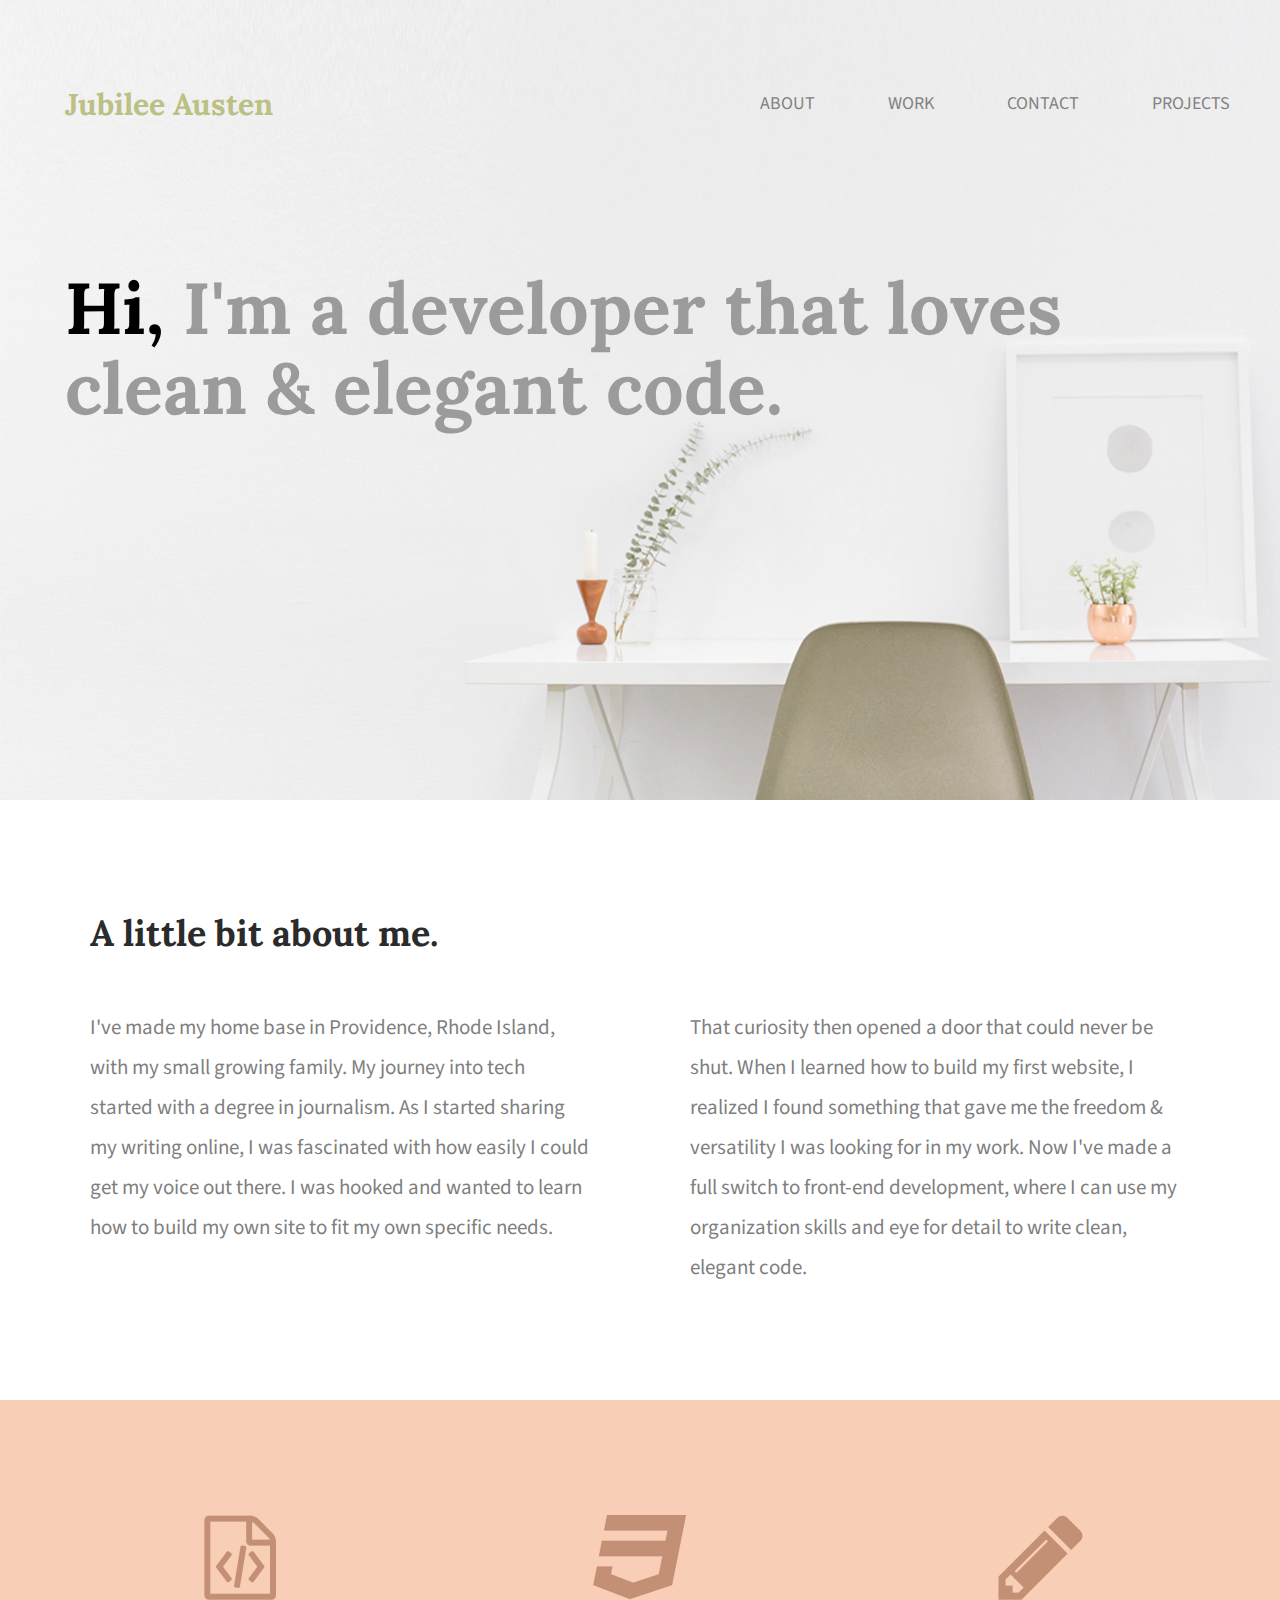
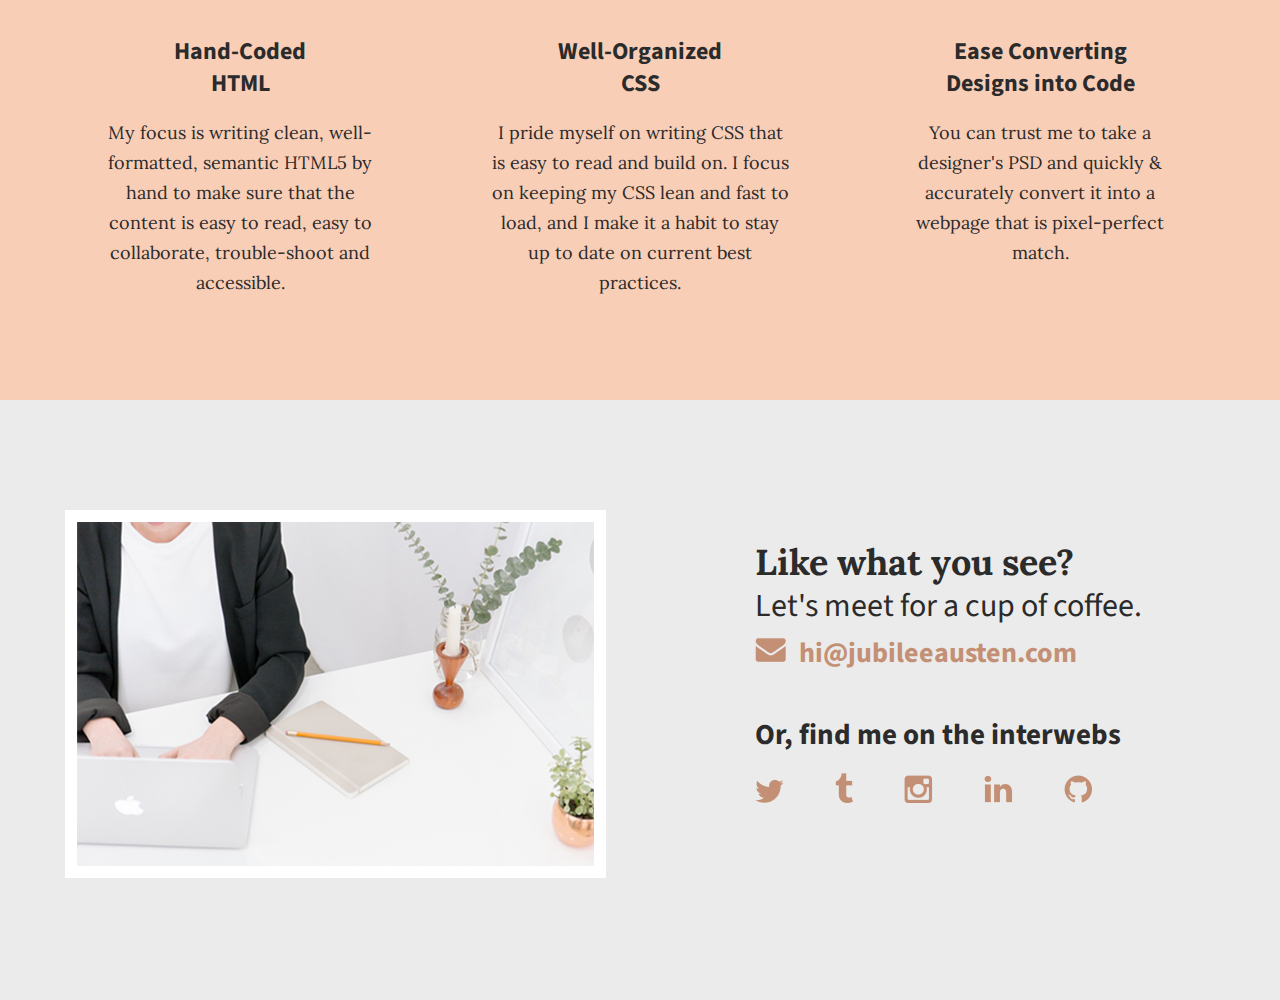
<file: index.html>
<!doctype html>
<html lang="en">
    <head>
        <meta charset="utf-8">
        <title>Jubilee Austen | Portfolio</title>
        <link rel="stylesheet" href="css/normalize.css">
        <link rel="stylesheet" href="css/main.css">
        <link href='https://fonts.googleapis.com/css?family=Source+Sans+Pro:400,700' rel='stylesheet' type='text/css'>
        <link href="https://fonts.googleapis.com/css?family=Lora:400,700&display=swap" rel="stylesheet">
    </head>
    <body>
      <header>
        <div class="full-width">
          <div class="half-width"><h1>Jubilee Austen</h1>
          <h2><span>Hi,</span> I'm a developer that loves clean &amp; elegant code.</h2>
          </div>
          <div class="half-width">
            <nav>
              <ul>
                <li><a href="#about">About</a></li>
                <li><a href="#work">Work</a></li>
                <li><a href="#contact">Contact</a></li>
                <li><a href="rogue-pickings/index.html">Projects</a></li>
              </ul>
            </nav>
          </div>
      </header>
      <main>
        <section id="about">
          <div class="full-width">
              <h2>A little bit about me.</h2>
            <div class="half-width">
              <p>I've made my home base in Providence,
                Rhode Island, with my small growing family.
                My journey into tech started with a degree in journalism.
                As I started sharing my writing online, I was fascinated
                with how easily I could get my voice out there.
                I was hooked and wanted to learn how to build
                my own site to fit my own specific needs.</p>
            </div>
            <div class="half-width">
              <p>That curiosity then opened a door that could never be shut.
                When I learned how to build my first website, I realized I
                found something that gave me the freedom & versatility I was looking for in my work.
                Now I've made a full switch to front-end development, where I can use my organization
                skills and eye for detail to write clean, elegant code.</p>
            </div>
          </div>
        </section>
        <section id="work">
          <div class="full-width">
            <div class="third-width">
              <img src="img/html-icon.png" alt="HTML icon"/>
              <h3>Hand-Coded HTML</h3>
              <p>My focus is writing clean, well-formatted,
                semantic HTML5 by hand to make sure that the content is easy to read,
                easy to collaborate, trouble-shoot and accessible.</p>
            </div>
            <div class="third-width">
              <img src="img/css-icon.png" alt="CSS icon"/>
              <h3>Well-Organized CSS</h3>
              <p>I pride myself on writing CSS that is easy to read and build on. I focus on keeping my CSS lean and fast to load,
                and I make it a habit to stay up to date on current best practices.</p>
            </div>
            <div class="third-width">
              <img src="img/pencil-icon.png" alt="Pencil icon"/>
              <h3>Ease Converting Designs into Code</h3>
              <p>You can trust me to take a designer's PSD and quickly & accurately
                convert it into a webpage that is pixel-perfect match.</p>
            </div>
          </div>
        </section>
        <footer id="contact">
          <div class="full-width">
            <div class="half-width">
              <img src="img/contact-Image.png" alt="Contact image" id="contact-img"/>
            </div>
            <div class="half-width" id="contact-info">
              <h2>Like what you see?</h2>
              <h3 id="email-header">Let's meet for a cup of coffee.</h3>
              <a href="mailto:hi@jubileeausten.com"><img src="img/envelope.png" alt="Envelope" id="envelope"/></a>
              <a href="mailto:hi@jubileeausten.com">hi@jubileeausten.com</a>
              <h4 id="socialmedia-header">Or, find me on the interwebs</h4>
              <ul>
                <li><a href="https://twitter.com/1ts_me_cc"><img src="img/twitter.png" alt="Twitter"/></a></li>
                <li><a href="https://www.tumblr.com"><img src="img/tumblr.png" alt="Tumblr"/></a></li>
                <li><a href="https://www.instagram.com/1ts_me_cc/"><img src="img/instagram.png" alt="Instagram"/></a></li>
                <li><a href="https://www.linkedin.com"><img src="img/linkedin.png" alt="Linkedin"/></a></li>
                <li><a href="https://github.com"><img src="img/GitHub.png" alt="GitHub"/></a></li>
              </ul>
            </div>
          </div>
        </footer>
      </main>
    </body>
</html>
</file>
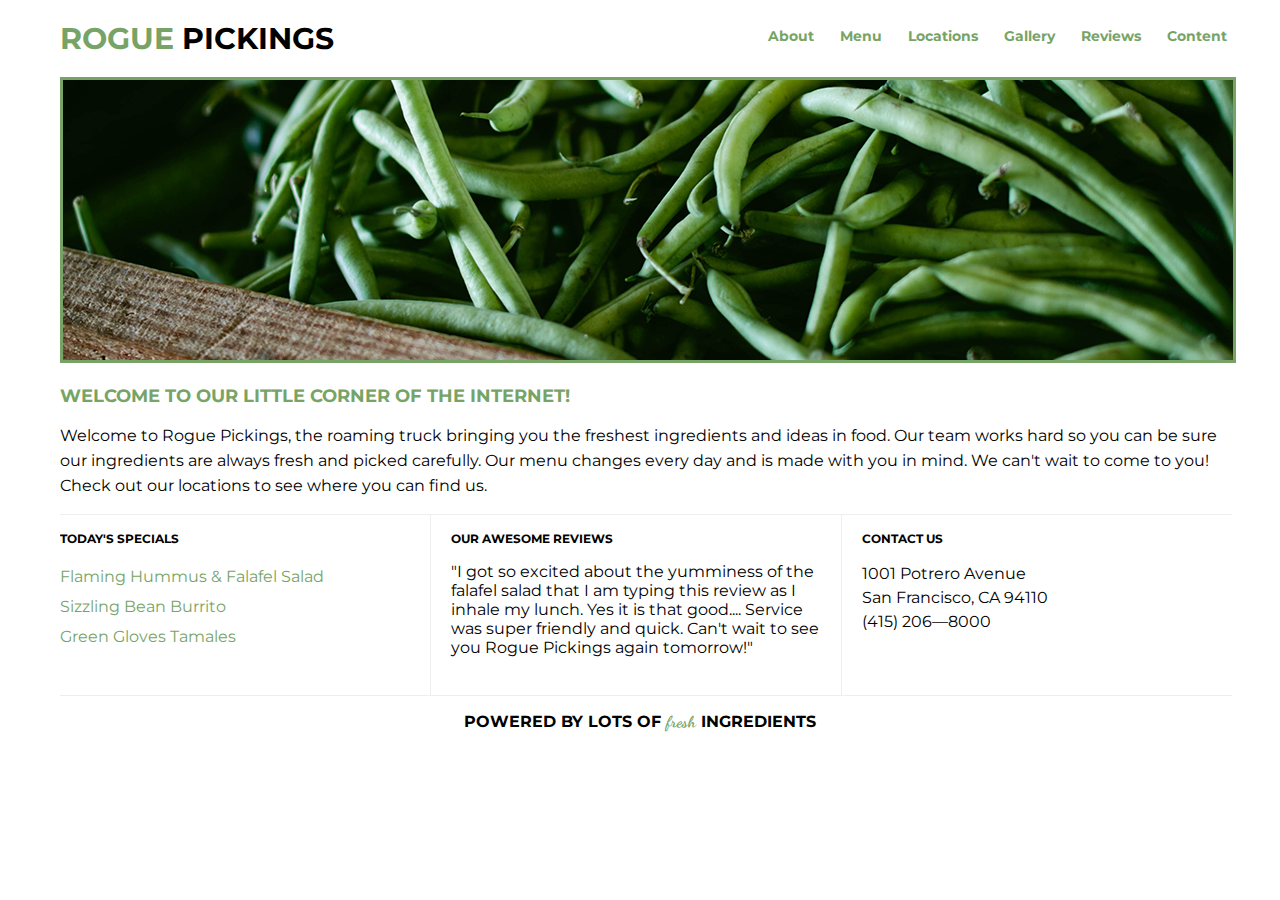
<file: rogue-pickings/index.html>
<!doctype html>
<html lang="en">
    <head>
      <meta charset="utf-8">
        <title>Rogue Pickings | The Freshest Ingredients in Town</title>
          <link rel="stylesheet" href="css/normalize.css">
          <link rel="stylesheet" href="css/main.css">
          <link href="https://fonts.googleapis.com/css?family=Montserrat:400,700&display=swap" rel="stylesheet">
          <link href="https://fonts.googleapis.com/css?family=Dancing+Script:400,700&display=swap" rel="stylesheet">
    </head>
    <body>
      <header class="full-width">
          <div class="half-width">
            <h1>Rogue <span id="pickings">Pickings</span></h1>
          </div>
          <div class="half-width">
            <nav>
              <ul>
                <li class="navlist">About</li>
                <li class="navlist">Menu</li>
                <li class="navlist">Locations</li>
                <li class="navlist">Gallery</li>
                <li class="navlist">Reviews</li>
                <li class="navlist">Content</li>
              </ul>
            </nav>
          </div>
          <div class="image">
          </div>
      </header>
      <main>
        <section class="full-width">
          <h2> Welcome to our little corner of the internet!</h2>
            <p id="welcome">Welcome to Rogue Pickings, the roaming truck bringing you the
              freshest ingredients and ideas in food. Our team works hard so
              you can be sure our ingredients are always fresh and picked
              carefully. Our menu changes every day and is made with you in
              mind. We can't wait to come to you!
              Check out our locations to see where you can find us.</p>
        </section>
        <section class="full-width">
          <div class="section-one">
            <h4>Today's Specials</h4>
              <ul id="specials">
                <li>Flaming Hummus &amp; Falafel Salad</li>
                <li>Sizzling Bean Burrito</li>
                <li>Green Gloves Tamales</li>
              </ul>
          </div>
          <div class="section-two">
            <h4>Our awesome reviews</h4>
              <p id="review">&quot;I got so excited about the yumminess of the falafel salad that
                I am typing this review as I inhale my lunch. Yes it is that good....
                Service was super friendly and quick. Can't wait to see you
                Rogue Pickings again tomorrow!&quot;</p>
          </div>
          <div class="section-three">
            <h4>Contact us</h4>
              <p id="contact">1001 Potrero Avenue<br/>
                San Francisco, CA 94110<br/>
                &#40;415&#41; 206&mdash;8000</p>
          </div>
        </section>
      </main>
        <footer class="full-width">
          <h3>Powered by lots of <span id="fresh">fresh</span> ingredients</h3>
        </footer>
    </body>
</html>
</file>
<file: css/main.css>
/****Base Styles****/

body {
  font-family: 'Source Sans Pro', sans-serif;
  color: #2b2b2b;
}

#about, #work, #contact {
    height: 600px;
}

/****Grid****/

.full-width {
    width: 1200px;
    margin: 0 auto;
}

.half-width {
    width: 600px;
    float: left;
}

.third-width {
    width: 400px;
    float: left;
}

/****Header Section****/

header {
    height: 800px;
    background: url('../img/hero.png');
    background-size: cover;
}

header h1 {
    font-family:'Lora', serif;
    font-size: 30px;
    color: #bbc085;
    padding: 65px 0 65px 25px;
}

nav {
    float: right;
    padding: 75px 10px;
}

nav ul li{
    display: inline-block;
}

nav ul li a {
    text-transform: uppercase;
    text-decoration: none;
    font-size: 18px;
    color: #828282;
    padding-left: 70px;
}

header h2 {
    width: 1000px;
    clear: both;
    font-family: 'Lora', serif;
    font-size: 72px;
    line-height: 80px;
    color: #9b9b9b;
    padding: 20px 0 20px 25px;
}

header h2 span {
    color: black;
}

/****About Section****/

#about .full-width {
    padding: 80px 0;
}

#about h2 {
    font-family:'Lora', serif;
    font-size: 36px;
    padding-left: 50px;

}

#about p {
    font-size:21px;
    color: #7f7f7f;
    line-height: 40px;
    padding-left: 50px;
    padding-right: 50px;
}

/****Work Section****/

#work {
  text-align: center;
  background-color: #f9ceb7;
}

#work .full-width {
    padding: 115px 0;
}

#work img {
    padding-bottom: 30px;
}

#work h3 {
    font-size: 24px;
    line-height: 32px;
    width: 190px;
    margin: 0 auto;
}

#work p {
    font-family: 'Lora', serif;
    font-size: 18px;
    line-height: 30px;
    padding: 0 50px;
}

/****Contact Section****/

#contact {
  background-color: #ebebeb;
}

#contact .full-width {
    padding: 110px 0;
}

#contact img#contact-img {
    margin-left: 25px;
    border: 12px solid #ffffff;
}

#contact h2, #contact #email-header, #contact #socialmedia-header, #contact ul {
    padding-left: 115px;
}

#contact #envelope {
    padding: 0 10px 0 115px;
}

#contact h2 {
    font-family: 'Lora', serif;
    font-size: 36px;
    line-height: 44px;
}
#contact #email-header{
    font-size: 32px;
    font-weight: normal;
    line-height: 44px;
    margin: -30px 0 5px 0;
}
#contact #socialmedia-header {
    font-weight: bold;
    font-size: 29px;
    line-height: 44px;
    margin: 40px 0 0 0;
}
#contact a {
    text-decoration: none;
    color: #c49075;
    font-weight: bold;
    font-size: 28px;
}

#contact ul {
    list-style: none;
}
#contact ul li {
     display: inline-block;
}

#contact ul img {
    font-size: 32px;
    padding-right: 48px;
}
</file>
<file: rogue-pickings/css/main.css>
/****Base Styles****/


/****Grid****/

.full-width {
  width: 1200px;
  margin: 0 auto;
  overflow: auto;
}

.half-width {
  width: 600px;
  float: left;
}

/****Header****/

header {
  height: 370px;
}

h1 {
  font-family: 'Montserrat', sans-serif;
  font-size: 30px;
  font-weight: bold;
  text-transform: uppercase;
  color: #77a466;
  margin-left: 20px;
}

#pickings {
  color: black;
}

nav ul {
  font-family: 'Montserrat', sans-serif;
  font-size: 14px;
  font-weight:bold;
  color: #77a466;
  list-style: none;
  float: right;
  clear: none;
}

.navlist {
  float: left;
  margin: 13px;
}

.image {
  height: 280px;
  width: 1170px;
  margin: 20px 20px 0px 20px;
  background-image: url('../img/hero.png');
  size: cover;
  clear: both;
  border-style: solid;
  border-color: #77a466;
  border-width: 3px;
}

/****Main Section****/

h2 {
  font-family: 'Montserrat', sans-serif;
  font-size: 18px;
  font-weight:bold;
  text-transform: uppercase;
  color: #77a466;
  margin-left: 20px;
}

#welcome {
  font-family: 'Montserrat', sans-serif;
  font-size: 16px;
  font-weight: regular;
  line-height: 25px;
  margin-left: 20px;
}

/****Specials Reviews and Contact Section****/

.section-one,
.section-two,
.section-three {
	width: 370px;
	height: 180px;
	float: left;
  border-top: 1px solid #eee;
  border-bottom: 1px solid #eee;
}

.section-one {
  border-right: 1px solid #eee;
  margin-left: 20px;
  padding-left: 0px;
}

.section-two {
  border-right: 1px solid #eee;
  padding: 0px 20px 0px 20px;
}

.section-three {
  padding: 0px 0px 0px 20px;
}

h4 {
  font-family: 'Montserrat', sans-serif;
  font-size: 12px;
  font-weight: bold;
  text-transform: uppercase;
  margin-left: 0px;
}

#specials {
  font-family: 'Montserrat', sans-serif;
  font-size: 16px;
  font-weight: regular;
  line-height: 30px;
  list-style: none;
  color: #77a466;
  padding-left: 0px;
}

#review {
  font-family: 'Montserrat', sans-serif;
  font-size: 16px;
  font-weight: regular;
}

#contact {
  font-family: 'Montserrat', sans-serif;
  font-size: 16px;
  font-weight: regular;
  line-height: 24px;
}

/****Footer Section****/

h3 {
  font-family: 'Montserrat', sans-serif;
  font-size: 16px;
  font-weight:bold;
  text-transform: uppercase;
}

#fresh {
  font-family: 'Dancing Script', cursive;
  font-size: 16px;
  color: #77a466;
  text-transform: lowercase;
}

footer {
  text-align: center;
  height: 60px;
  clear: both;
  padding: auto;
}
</file>
